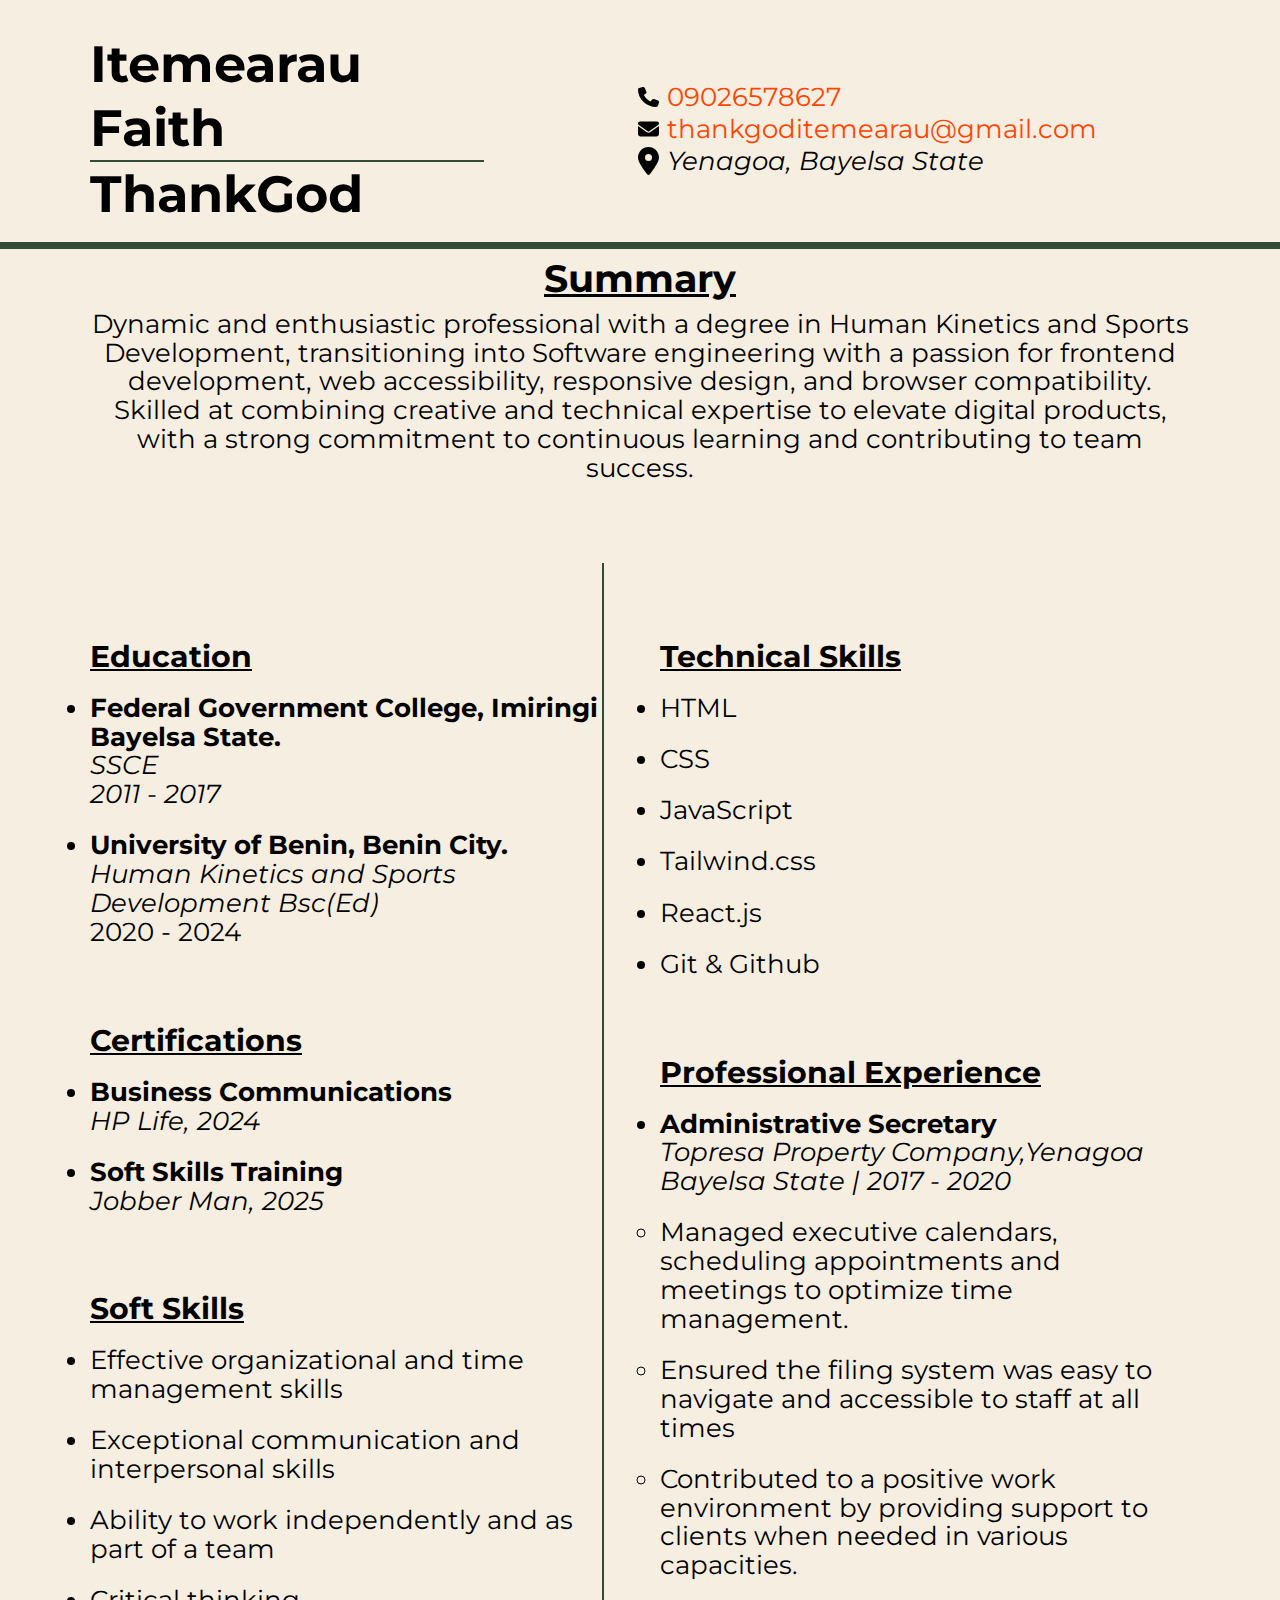
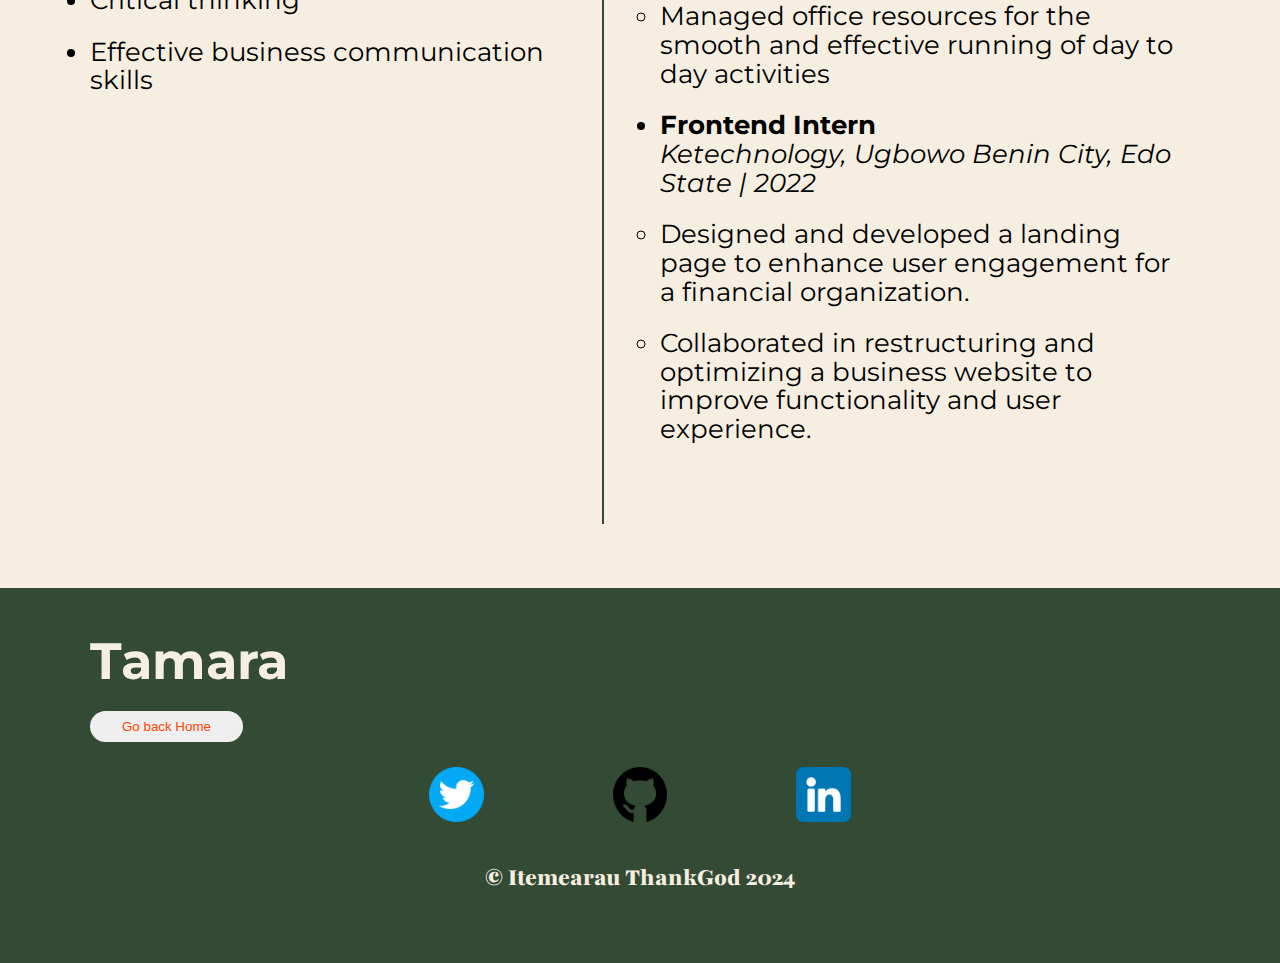
<file: html/resume.html>
<!DOCTYPE html>
<html>
<head>
  <meta charset="UTF-8">
  <meta name="viewport" content="width=device-width, initial-scale=1">
  <title>Resume</title>
  <link rel="stylesheet" href="/css/resume.css">
</head>

<body>
  <main>
    <div class="header">
      <div class="container">
      <h1 class="full-name">Itemearau Faith
        <hr class="underline">
        ThankGod
      </h1>
      <div class="contact">
        <a href="tel:+2349026578627">
          <img src="/assets/icons/phone-solid.svg" alt="phone">
          09026578627</a>
        <a href="mailto: thankgoditemearau@gmail.com">
          <img src="/assets/icons/envelope-solid.svg" alt="email">
          thankgoditemearau@gmail.com</a>
        <address>
          <img src="/assets/icons/location-dot-solid.svg  " alt="location">
          Yenagoa, Bayelsa State
        </address>
      </div>
    </div>
    </div>

    <div class="summary">
      <div class="container">
      <h2>Summary</h2>
      <p>
        Dynamic and enthusiastic professional with a degree in Human Kinetics and Sports Development, transitioning into Software engineering with a passion for frontend development, web accessibility, responsive design, and browser compatibility. Skilled at combining creative and technical expertise to elevate digital products, with a strong commitment to continuous learning and contributing to team success.
      </p>
    </div>
    </div>

    <div class="grid">
      <div class="container">
        <div class="grid-item">
      <div class="education">
        <h3>Education</h3>
        <ul>
          <li>
            <h4>Federal Government College, Imiringi Bayelsa State.</h4>
            <em class="qualification">SSCE</em>
            <em class="year">2011 - 2017</em>
          </li>

          <li>
            <h4>University of Benin, Benin City.</h4>
            <em class="qualification">Human Kinetics and Sports Development Bsc(Ed)</em >
            <span class="year">2020 - 2024</span>
          </li>
        </ul>
      </div>

      <div class="certifications">
        <h3>Certifications</h3>
        <ul>
          <li>
            <h4>Business Communications</h4>
            <em class="year">HP Life, 2024</em>
          </li>
          <li>
            <h4>Soft Skills Training</h4>
            <em class="year">Jobber Man, 2025</em>
          </li>
        </ul>
      </div>

      <div class="soft-skills">
        <h3>Soft Skills</h3>
        <ul>
          <li>Effective organizational and time management skills
          </li>
          <li>Exceptional communication and interpersonal skills
          </li>
          <li>
            Ability to work independently and as part of a team
          </li>
          <li>Critical thinking</li>
          <li>Effective business communication skills</li>
        </ul>
      </div>
        </div>

<div class="grid-item">
  
  
      <div class="tech-skills">
        <h3>Technical Skills</h3>
        <ul>
          <li>HTML</li>
          <li>CSS</li>
          <li>JavaScript</li>
          <li>Tailwind.css</li>
          <li>React.js</li>
          <li>Git & Github</li>
        </ul>
      </div>

      <div class="experience">
        <h3>Professional Experience</h3>
        <ul>
          <li>
            <h4 class="job-title">Administrative Secretary </h4>
            <em class="org">Topresa Property Company,Yenagoa Bayelsa State | 2017 - 2020</em>
            <ul>

              <li>Managed executive calendars, scheduling appointments and meetings to optimize time management.</li>
              <li>Ensured the filing system was easy to navigate and accessible to staff at all times</li>
              <li>Contributed to a positive work environment by providing support to clients when needed in various capacities.</li>
              <li>Managed office resources for the smooth and effective running of day to day activities</li>
            </ul>
          </li>

          <li>
            <h4 class="job-title">Frontend Intern</h4>
            <em class="org">Ketechnology, Ugbowo Benin City, Edo State | 2022 </em>
            <ul>

              <li>
                Designed and developed a landing page to enhance user engagement for a financial organization.
              </li>
              <li>
                Collaborated in restructuring and optimizing a business website to improve functionality and user experience.
              </li>
            </ul>
          </li>
        </ul>
      </div>
</div>

    </div>
    </div>


  </main>
  <footer class="footer">
    <div class="container">

      <div class="logo">
        <h1>Tamara</h1>
        <div>

          <!-- Footer Links -->
          <ul>
            <li class="footer__item">
              <button class="back-home-btn">
                  <a href="/" class="footer__link">Go back Home</a>
              </button>
            
              </li>

          </ul>
        </div>
        <div class="socials">
          <li><a href="#">
              <img src="/assets/icons/twitter.png" alt="">
            </a></li>
          <li><a href="#">
              <img src="/assets/icons/github.png" alt="">
            </a></li>
          <li><a href="#">
              <img src="/assets/icons/linkedin.png" alt="">
            </a></li>
        </div>

        <p class="copyright">&copy; Itemearau ThankGod 2024</p>
      </div>

  </footer>
</body>

</html>
</file>
<file: css/resume.css>
@import url('https://fonts.googleapis.com/css2?family=Lora:ital,wght@0,400..700;1,400..700&family=Montserrat:ital@0;1&family=Playfair:ital,opsz,wght@0,5..1200,900;1,5..1200,900&display=swap');

*{
  box-sizing: border-box;
  padding: 0;
  margin: 0;
}

:root {
  --primary-color: rgb(51, 75, 53);
  --secondary-color: rgb(246, 238, 225);
}

body {
  background-color: var(--secondary-color);
  font-family: "Montserrat", serif;
  font-size: 1rem;
  line-height: 1.4rem;
}

a {
  text-decoration: none;
  color: #000;
  display: block;
}

img {
  max-width: 100%;
}

.container {
  width: 80%;
  max-width: 1100px;
  margin: 0 auto;
}

.header {
  padding: 2rem 0 1rem 0;
  border-bottom: 7px solid var(--primary-color);
}

.header .container {
  display: flex;
  flex-direction: column;
  gap: 1rem;
  line-height: 2rem;
}

.underline {
  width: 90%;
  border:1px solid var(--primary-color);
}


.contact a,
.contact address {
  display: flex;
  align-items: center;
  gap: .5rem;
  
}

.contact a img,
.contact address img {
  width: 5%;
}



.summary {
  padding: 1rem 0;
  text-align: center;
}

.summary h2 {
  margin-bottom: 1rem;
  text-decoration: underline;
  text-decoration-line: 5px green;
}

.grid {
  padding: 2rem 0;
}

.grid-item {
  margin: 2rem 0;
}

 .grid-item div {
   margin: 3rem 0;
 }

.grid-item h3 {
  margin: 1rem 0;
  text-decoration: underline;
}

.grid-item li {
  margin: 1rem 0;
}

.qualification,
.year {
  display: block;
}


/* footer styling */
.footer {
  padding: 2rem 0;
  background-color: var(--primary-color);
  color: var(--secondary-color);
  line-height: 1.6;
}

.footer li,
a {
  list-style: none;
  color: orangered;
}

.back-home-btn {
  padding: .5rem 2rem;
  border: none;
 border-radius: 2rem;
}

.socials {
  width: 50%;
  margin: 1.5rem auto;
  display: flex;
  justify-content: space-between;
  align-items: center;
  text-align: center;
}

.socials img {
  width: 30%;
}

.copyright {
  font-family: "Playfair", serif;
  font-weight: 900;
  text-align: center;
  margin: 1rem 0 2rem 0;
}


/* larger screens */
@media (min-width: 500px) {
  body {
    font-size: 1.6rem;
    line-height: 1.8rem;
  }
  
  .container {
    width: 90%;
  }
  
  .header .container {
    flex-direction: row;
    justify-content: space-between;
    align-items: center;
  }
  
  .full-name{
    line-height: 4rem;
  }
  
  .underline {
  width: 100%;
  color: green;
  border:1px solid var(--primary-color);
}

.contact a,
.contact address {
  width: 60%;
  margin: 0 auto;
}
  
  .grid .container {
    display: grid;
    grid-template-columns: repeat(2, 1fr);
    gap: 2.5rem;
    
  }
  
  .grid-item:nth-child(1) {
    margin-right: 1rem;
    border-right: 2px solid var(--primary-color);
  }
  
 .grid-item div {
   margin: 5rem 0;
 }
  
  .grid-item li {
    margin: 1.4rem 0;
  }
 
  
  
}
</file>
